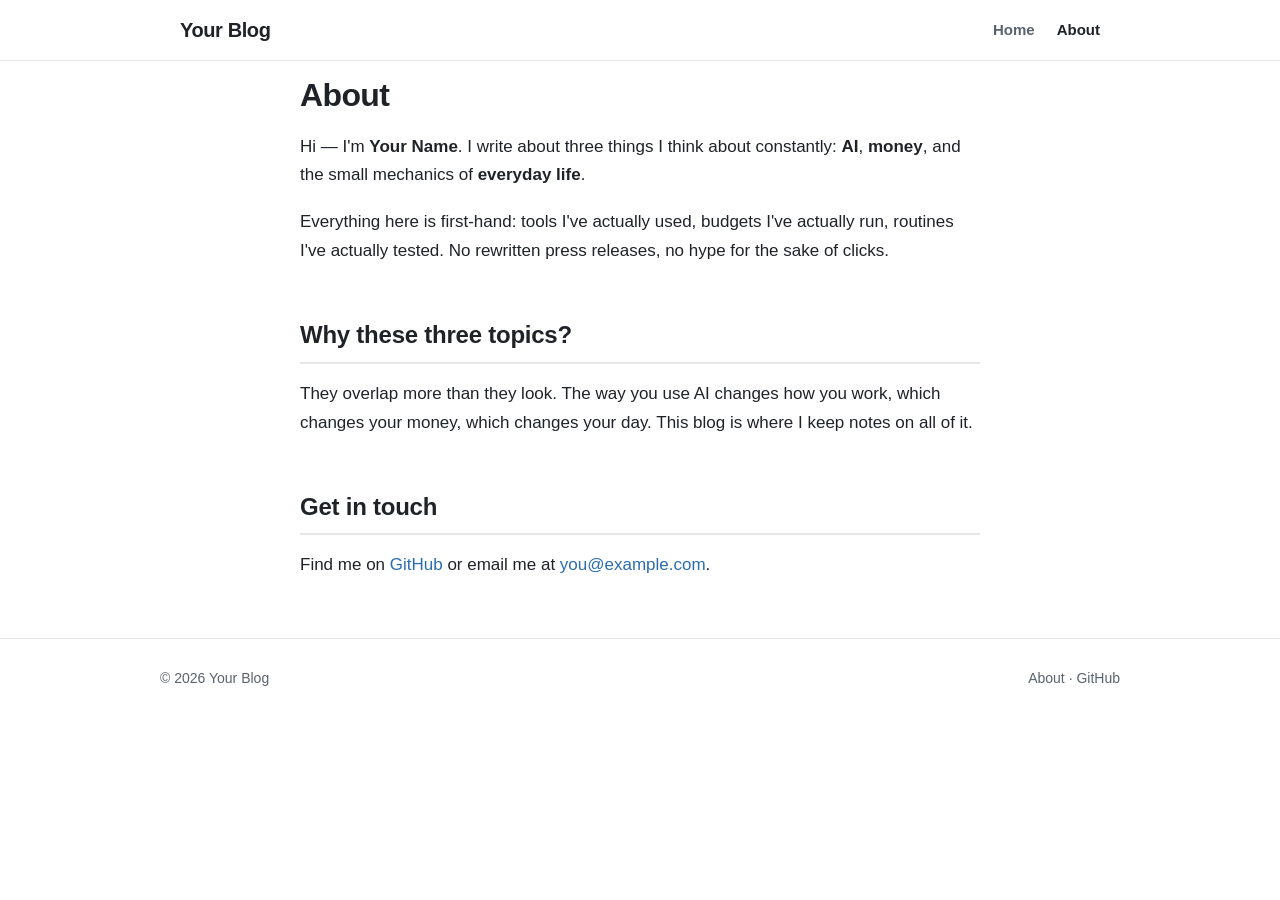
<file: about.html>
<!DOCTYPE html>
<html lang="en">
<head>
<meta charset="utf-8">
<meta name="viewport" content="width=device-width, initial-scale=1.0">
<title>About — Your Blog</title>
<meta name="description" content="Who writes this blog and why — notes on AI, personal finance, and everyday life.">
<link rel="canonical" href="https://leeduri.github.io/aifinote/about.html">
<link rel="stylesheet" href="assets/style.css">
</head>
<body>

<header class="site-header">
  <div class="wrap-wide bar">
    <a class="brand" href="index.html">Your Blog</a>
    <nav class="nav">
      <a href="index.html">Home</a>
      <a href="about.html" class="active">About</a>
    </nav>
  </div>
</header>

<main class="wrap">
  <article>
    <h1>About</h1>
    <p>Hi — I'm <strong>Your Name</strong>. I write about three things I think
    about constantly: <strong>AI</strong>, <strong>money</strong>, and the small
    mechanics of <strong>everyday life</strong>.</p>

    <p>Everything here is first-hand: tools I've actually used, budgets I've
    actually run, routines I've actually tested. No rewritten press releases, no
    hype for the sake of clicks.</p>

    <h2>Why these three topics?</h2>
    <p>They overlap more than they look. The way you use AI changes how you work,
    which changes your money, which changes your day. This blog is where I keep
    notes on all of it.</p>

    <h2>Get in touch</h2>
    <p>Find me on <a href="https://github.com/leeduri">GitHub</a> or email me at
    <a href="mailto:you@example.com">you@example.com</a>.</p>
  </article>
</main>

<footer class="site-footer">
  <div class="wrap-wide bar">
    <span>© 2026 Your Blog</span>
    <span><a href="about.html">About</a> · <a href="https://github.com/leeduri">GitHub</a></span>
  </div>
</footer>
</body>
</html>
</file>
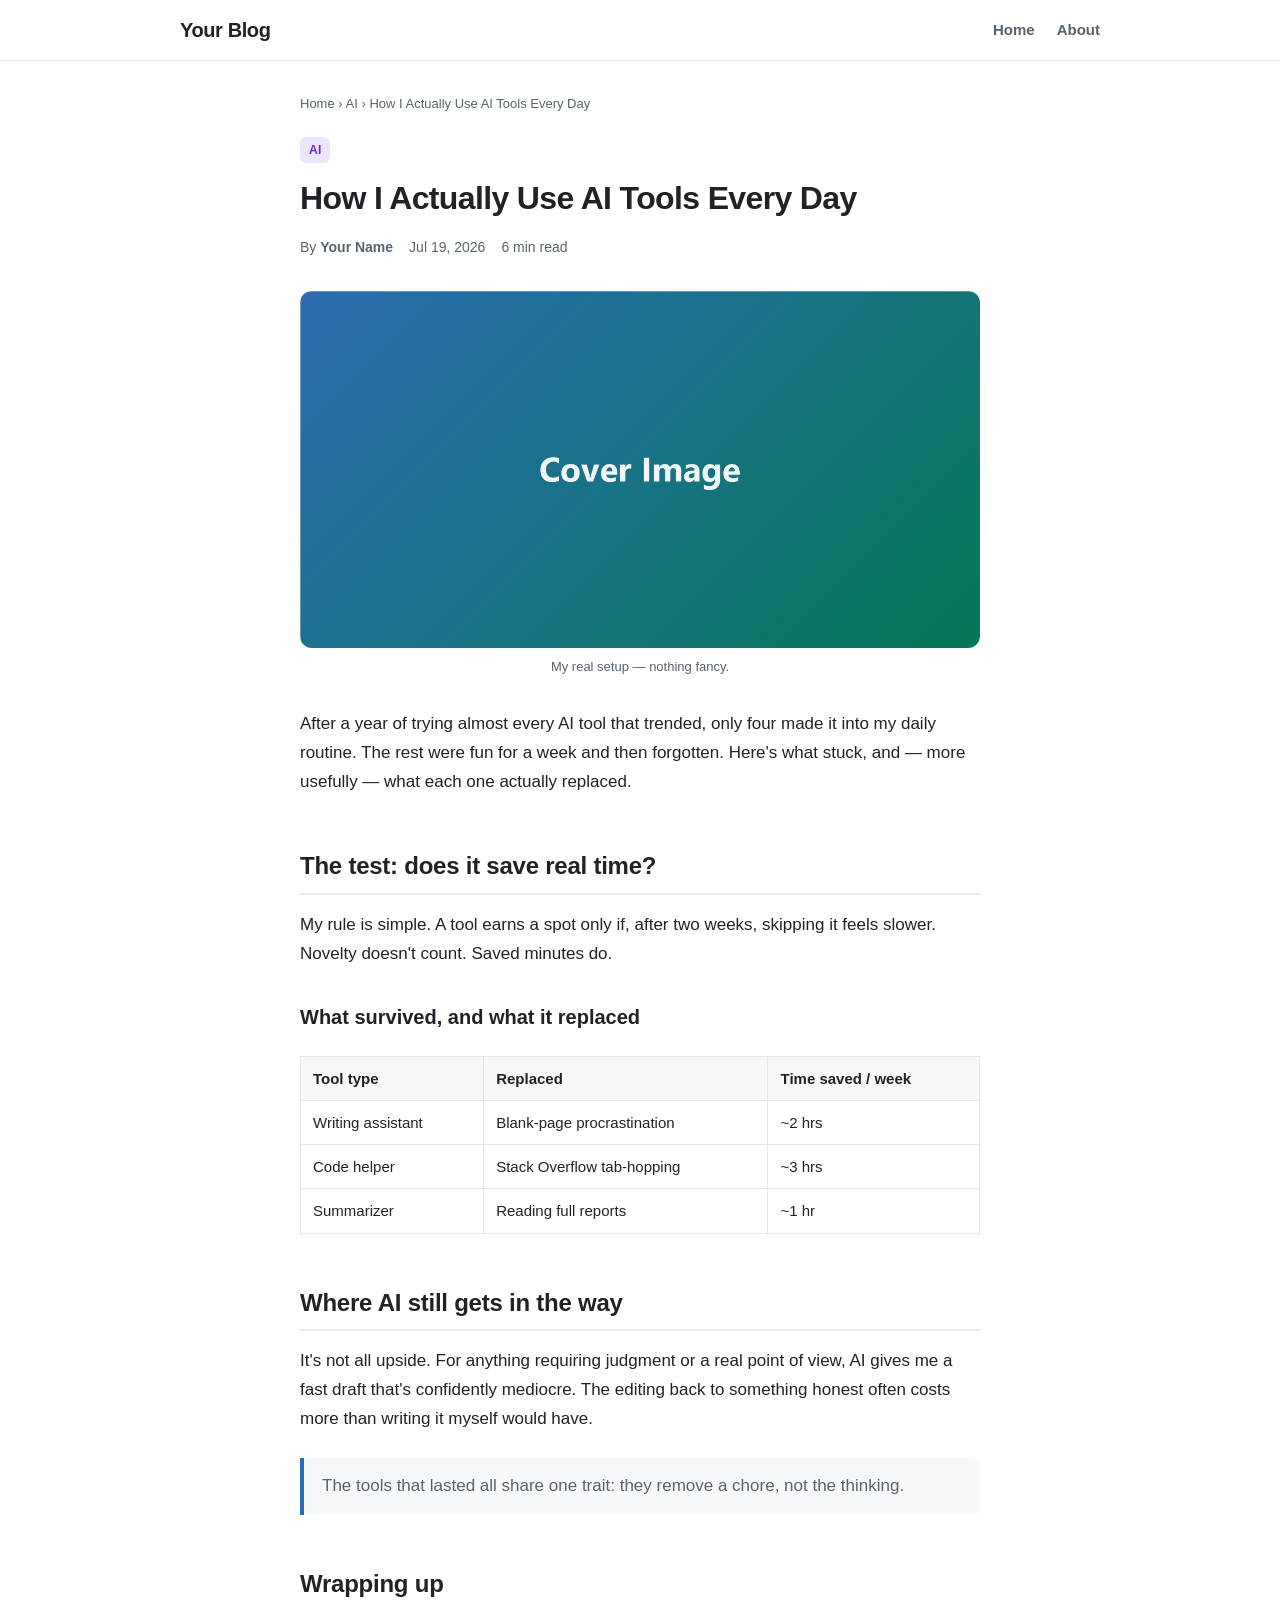
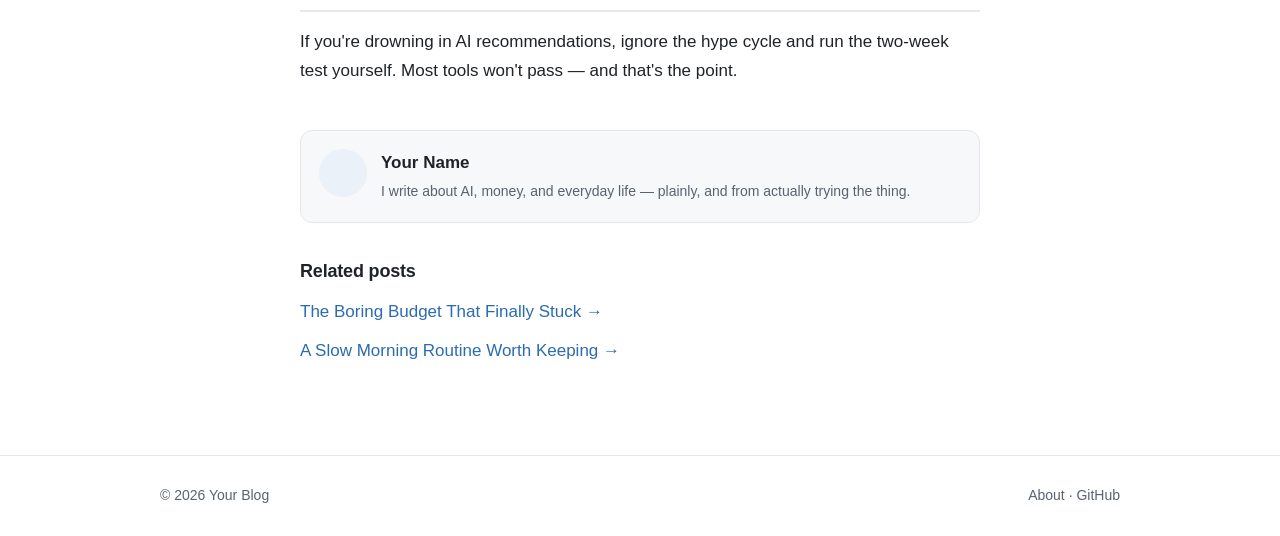
<file: posts/example-post.html>
<!DOCTYPE html>
<html lang="en">
<head>
<meta charset="utf-8">
<meta name="viewport" content="width=device-width, initial-scale=1.0">
<title>How I Actually Use AI Tools Every Day — Your Blog</title>
<meta name="description" content="A no-hype look at the handful of AI tools that survived past week one of daily use, and what each one replaced.">
<link rel="canonical" href="https://leeduri.github.io/aifinote/posts/example-post.html">

<meta property="og:type" content="article">
<meta property="og:title" content="How I Actually Use AI Tools Every Day">
<meta property="og:description" content="The handful of AI tools that survived past week one, and what they replaced.">
<meta property="og:image" content="https://leeduri.github.io/aifinote/posts/images/example-cover.png">
<meta property="og:url" content="https://leeduri.github.io/aifinote/posts/example-post.html">
<meta name="twitter:card" content="summary_large_image">

<script type="application/ld+json">
{
  "@context": "https://schema.org",
  "@graph": [
    {
      "@type": "BlogPosting",
      "headline": "How I Actually Use AI Tools Every Day",
      "description": "The handful of AI tools that survived past week one, and what they replaced.",
      "image": "https://leeduri.github.io/aifinote/posts/images/example-cover.png",
      "datePublished": "2026-07-19",
      "dateModified": "2026-07-19",
      "author": { "@type": "Person", "name": "Your Name" },
      "publisher": { "@type": "Organization", "name": "Your Blog" },
      "mainEntityOfPage": "https://leeduri.github.io/aifinote/posts/example-post.html"
    },
    {
      "@type": "BreadcrumbList",
      "itemListElement": [
        { "@type": "ListItem", "position": 1, "name": "Home", "item": "https://leeduri.github.io/aifinote/" },
        { "@type": "ListItem", "position": 2, "name": "AI", "item": "https://leeduri.github.io/aifinote/?cat=ai" },
        { "@type": "ListItem", "position": 3, "name": "How I Actually Use AI Tools Every Day" }
      ]
    }
  ]
}
</script>

<link rel="stylesheet" href="../assets/style.css">
</head>
<body>

<header class="site-header">
  <div class="wrap-wide bar">
    <a class="brand" href="../index.html">Your Blog</a>
    <nav class="nav">
      <a href="../index.html">Home</a>
      <a href="../about.html">About</a>
    </nav>
  </div>
</header>

<main class="wrap">
  <nav class="breadcrumb">
    <a href="../index.html">Home</a> ›
    <a href="../index.html?cat=ai">AI</a> ›
    <span>How I Actually Use AI Tools Every Day</span>
  </nav>

  <article>
    <span class="tag" data-cat="ai">AI</span>
    <h1>How I Actually Use AI Tools Every Day</h1>

    <div class="post-meta">
      <span>By <strong>Your Name</strong></span>
      <span>Jul 19, 2026</span>
      <span>6 min read</span>
    </div>

    <figure>
      <img class="cover" src="https://leeduri.github.io/aifinote/posts/images/example-cover.png" alt="A desk with a laptop showing an AI chat assistant open">
      <figcaption>My real setup — nothing fancy.</figcaption>
    </figure>

    <p>After a year of trying almost every AI tool that trended, only four made
    it into my daily routine. The rest were fun for a week and then forgotten.
    Here's what stuck, and — more usefully — what each one actually replaced.</p>

    <h2>The test: does it save real time?</h2>
    <p>My rule is simple. A tool earns a spot only if, after two weeks, skipping
    it feels slower. Novelty doesn't count. Saved minutes do.</p>

    <h3>What survived, and what it replaced</h3>
    <div class="table-scroll">
      <table>
        <thead>
          <tr><th>Tool type</th><th>Replaced</th><th>Time saved / week</th></tr>
        </thead>
        <tbody>
          <tr><td>Writing assistant</td><td>Blank-page procrastination</td><td>~2 hrs</td></tr>
          <tr><td>Code helper</td><td>Stack Overflow tab-hopping</td><td>~3 hrs</td></tr>
          <tr><td>Summarizer</td><td>Reading full reports</td><td>~1 hr</td></tr>
        </tbody>
      </table>
    </div>

    <h2>Where AI still gets in the way</h2>
    <p>It's not all upside. For anything requiring judgment or a real point of
    view, AI gives me a fast draft that's confidently mediocre. The editing back
    to something honest often costs more than writing it myself would have.</p>

    <blockquote>
      <p>The tools that lasted all share one trait: they remove a chore, not the
      thinking.</p>
    </blockquote>

    <h2>Wrapping up</h2>
    <p>If you're drowning in AI recommendations, ignore the hype cycle and run
    the two-week test yourself. Most tools won't pass — and that's the point.</p>

    <div class="author-box">
      <div class="avatar"></div>
      <div>
        <p class="name">Your Name</p>
        <p class="desc">I write about AI, money, and everyday life — plainly, and
        from actually trying the thing.</p>
      </div>
    </div>

    <nav class="related">
      <h2>Related posts</h2>
      <ul>
        <li><a href="#">The Boring Budget That Finally Stuck →</a></li>
        <li><a href="#">A Slow Morning Routine Worth Keeping →</a></li>
      </ul>
    </nav>

    <div class="ad-slot">
      <!-- Paste guides/adsense-snippet.html here -->
    </div>
  </article>
</main>

<footer class="site-footer">
  <div class="wrap-wide bar">
    <span>© 2026 Your Blog</span>
    <span><a href="../about.html">About</a> · <a href="https://github.com/leeduri">GitHub</a></span>
  </div>
</footer>
</body>
</html>
</file>
<file: assets/style.css>
/* ============================================================
   Shared stylesheet for the whole blog.
   Used by index.html and every post in /posts/.
   Edit here once — it applies everywhere.
   ============================================================ */

:root {
  --text: #1f2328;
  --muted: #59636e;
  --accent: #2b6cb0;
  --accent-soft: #eaf1f8;
  --border: #e5e7eb;
  --bg: #ffffff;
  --bg-soft: #f6f8fa;
  --card: #ffffff;
  --shadow: 0 1px 2px rgba(0,0,0,.04), 0 6px 20px rgba(0,0,0,.05);
  --radius: 12px;
  --maxw: 720px;

  /* Category accent colors */
  --cat-ai: #6d28d9;
  --cat-finance: #047857;
  --cat-life: #b45309;
}

@media (prefers-color-scheme: dark) {
  :root {
    --text: #e6edf3;
    --muted: #9198a1;
    --accent: #58a6ff;
    --accent-soft: #16263d;
    --border: #30363d;
    --bg: #0d1117;
    --bg-soft: #161b22;
    --card: #161b22;
    --shadow: 0 1px 2px rgba(0,0,0,.4), 0 6px 20px rgba(0,0,0,.5);
    --cat-ai: #a78bfa;
    --cat-finance: #34d399;
    --cat-life: #fbbf24;
  }
}

* { box-sizing: border-box; }

html { scroll-behavior: smooth; }

body {
  margin: 0;
  background: var(--bg);
  color: var(--text);
  font-family: -apple-system, BlinkMacSystemFont, "Segoe UI", Roboto,
               Helvetica, Arial, "Apple Color Emoji", sans-serif;
  line-height: 1.7;
  font-size: 17px;
  -webkit-font-smoothing: antialiased;
  text-rendering: optimizeLegibility;
}

a { color: var(--accent); text-decoration: none; }
a:hover { text-decoration: underline; }

img { max-width: 100%; height: auto; }

/* ---------- Layout ---------- */
.wrap { max-width: var(--maxw); margin: 0 auto; padding: 0 20px; }
.wrap-wide { max-width: 960px; margin: 0 auto; padding: 0 20px; }

/* ---------- Site header ---------- */
.site-header {
  border-bottom: 1px solid var(--border);
  background: var(--bg);
  position: sticky; top: 0; z-index: 10;
  backdrop-filter: saturate(180%) blur(8px);
}
.site-header .bar {
  display: flex; align-items: center; justify-content: space-between;
  height: 60px;
}
.brand { font-weight: 800; font-size: 20px; letter-spacing: -.02em; color: var(--text); }
.brand:hover { text-decoration: none; }
.nav { display: flex; gap: 22px; font-size: 15px; font-weight: 600; }
.nav a { color: var(--muted); }
.nav a:hover, .nav a.active { color: var(--text); text-decoration: none; }

/* ---------- Hero (home) ---------- */
.hero { padding: 56px 0 20px; text-align: center; }
.hero h1 { font-size: 40px; line-height: 1.2; letter-spacing: -.03em; margin: 0 0 14px; font-weight: 800; }
.hero p { color: var(--muted); font-size: 18px; max-width: 520px; margin: 0 auto; }

/* ---------- Category filter ---------- */
.filters { display: flex; flex-wrap: wrap; gap: 10px; justify-content: center; margin: 32px 0 40px; }
.chip {
  border: 1px solid var(--border); background: var(--card); color: var(--muted);
  padding: 8px 16px; border-radius: 999px; font-size: 14px; font-weight: 600;
  cursor: pointer; transition: all .15s ease;
}
.chip:hover { border-color: var(--accent); color: var(--text); }
.chip.active { background: var(--accent); border-color: var(--accent); color: #fff; }

/* ---------- Post grid (home) ---------- */
.grid { display: grid; grid-template-columns: repeat(2, 1fr); gap: 22px; padding-bottom: 72px; }
@media (max-width: 620px) { .grid { grid-template-columns: 1fr; } }

.card {
  display: flex; flex-direction: column;
  border: 1px solid var(--border); border-radius: var(--radius);
  background: var(--card); overflow: hidden;
  transition: transform .15s ease, box-shadow .15s ease;
}
.card:hover { transform: translateY(-3px); box-shadow: var(--shadow); text-decoration: none; }
.card .thumb { aspect-ratio: 16/9; width: 100%; object-fit: cover; background: var(--bg-soft); display: block; }
.card .body { padding: 18px 18px 20px; display: flex; flex-direction: column; gap: 8px; flex: 1; }
.card h3 { margin: 0; font-size: 18px; line-height: 1.4; font-weight: 700; color: var(--text); letter-spacing: -.01em; }
.card p { margin: 0; color: var(--muted); font-size: 14.5px; flex: 1; }
.card .meta { color: var(--muted); font-size: 13px; }

/* Category tag pill */
.tag {
  display: inline-block; font-size: 12px; font-weight: 700; letter-spacing: .02em;
  text-transform: uppercase; padding: 3px 9px; border-radius: 6px;
  background: var(--accent-soft); color: var(--accent); width: fit-content;
}
.tag[data-cat="ai"]      { color: var(--cat-ai); background: color-mix(in srgb, var(--cat-ai) 12%, transparent); }
.tag[data-cat="finance"] { color: var(--cat-finance); background: color-mix(in srgb, var(--cat-finance) 12%, transparent); }
.tag[data-cat="life"]    { color: var(--cat-life); background: color-mix(in srgb, var(--cat-life) 12%, transparent); }

/* ---------- Article (post page) ---------- */
.breadcrumb { font-size: 13px; color: var(--muted); margin: 32px 0 20px; }
.breadcrumb a { color: var(--muted); }

article { padding-bottom: 40px; }
article h1 { font-size: 32px; line-height: 1.3; font-weight: 800; letter-spacing: -.02em; margin: 14px 0 16px; }
.post-meta { display: flex; flex-wrap: wrap; gap: 10px 16px; align-items: center; color: var(--muted); font-size: 14px; margin-bottom: 8px; }
.cover { width: 100%; border-radius: var(--radius); margin: 28px 0 8px; }
.cover-cap, figcaption { font-size: 13px; color: var(--muted); text-align: center; margin: 8px 0 0; }

article h2 {
  font-size: 24px; line-height: 1.4; font-weight: 700; letter-spacing: -.01em;
  margin: 52px 0 16px; padding-bottom: 10px; border-bottom: 2px solid var(--border);
}
article h3 { font-size: 20px; line-height: 1.45; font-weight: 700; margin: 34px 0 12px; }
article p { margin: 0 0 18px; }
article ul, article ol { margin: 0 0 20px; padding-left: 22px; }
article li { margin: 0 0 8px; }
article strong { font-weight: 700; }
article figure { margin: 32px 0; }
article img { display: block; border-radius: 8px; margin: 0 auto; }

blockquote {
  margin: 24px 0; padding: 14px 18px;
  border-left: 4px solid var(--accent); background: var(--bg-soft);
  color: var(--muted); border-radius: 0 6px 6px 0;
}
blockquote p { margin: 0; }

.table-scroll { overflow-x: auto; margin: 24px 0; }
table { border-collapse: collapse; width: 100%; font-size: 15px; line-height: 1.55; }
th, td { border: 1px solid var(--border); padding: 10px 12px; text-align: left; }
th { background: var(--bg-soft); font-weight: 700; }

hr { border: 0; border-top: 1px solid var(--border); margin: 40px 0; }

/* Author / bio box */
.author-box {
  display: flex; gap: 14px; align-items: flex-start;
  border: 1px solid var(--border); border-radius: var(--radius);
  background: var(--bg-soft); padding: 18px; margin: 44px 0 24px;
}
.author-box .avatar { width: 48px; height: 48px; border-radius: 50%; background: var(--accent-soft); flex: none; }
.author-box .name { font-weight: 700; margin: 0 0 2px; }
.author-box .desc { color: var(--muted); font-size: 14px; margin: 0; }

/* Related posts */
.related { margin: 36px 0; }
.related h2 { border: 0; padding: 0; font-size: 18px; margin: 0 0 14px; }
.related ul { list-style: none; padding: 0; margin: 0; }
.related li { margin: 0 0 10px; }

/* Ad slot wrapper (adsense snippet drops in here) */
.ad-slot { margin: 40px 0 8px; text-align: center; min-height: 1px; }

/* ---------- Footer ---------- */
.site-footer { border-top: 1px solid var(--border); color: var(--muted); font-size: 14px; }
.site-footer .bar { padding: 28px 0; display: flex; flex-wrap: wrap; gap: 8px 20px; justify-content: space-between; }
.site-footer a { color: var(--muted); }
</file>
